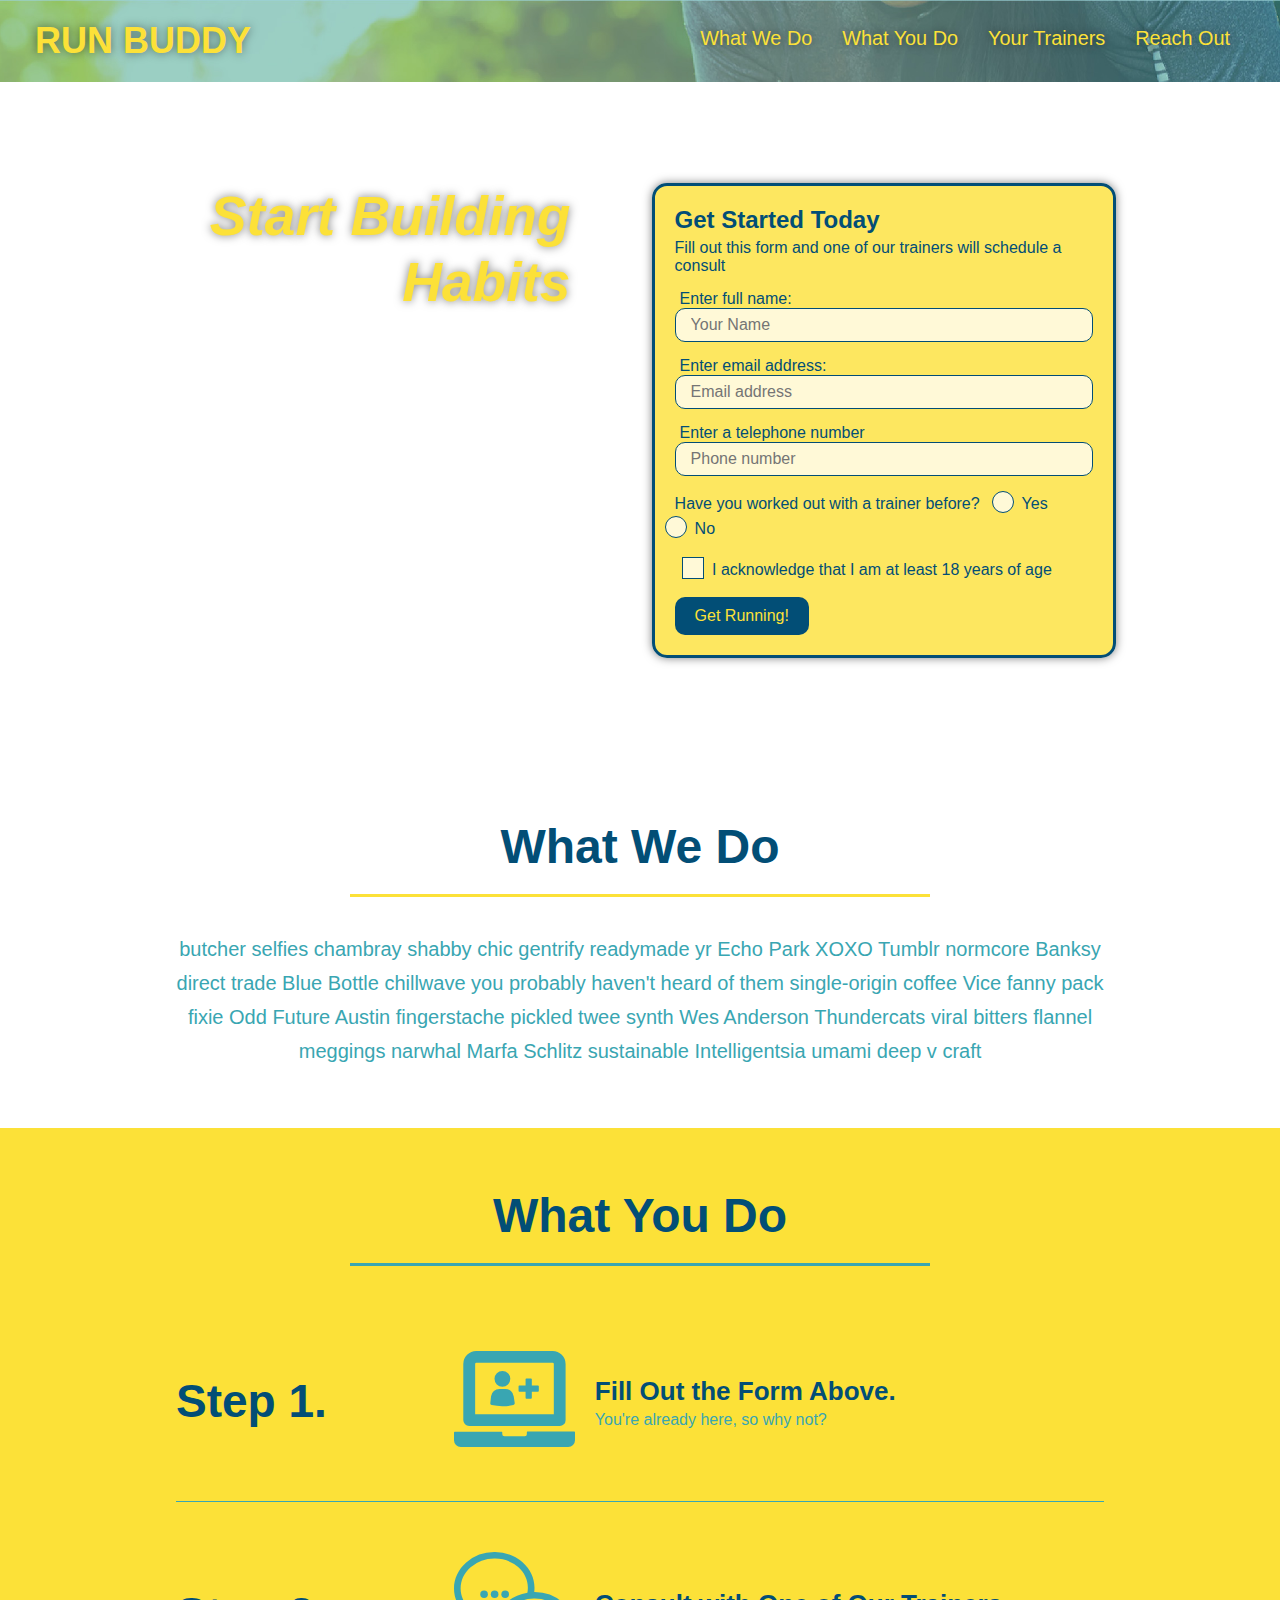
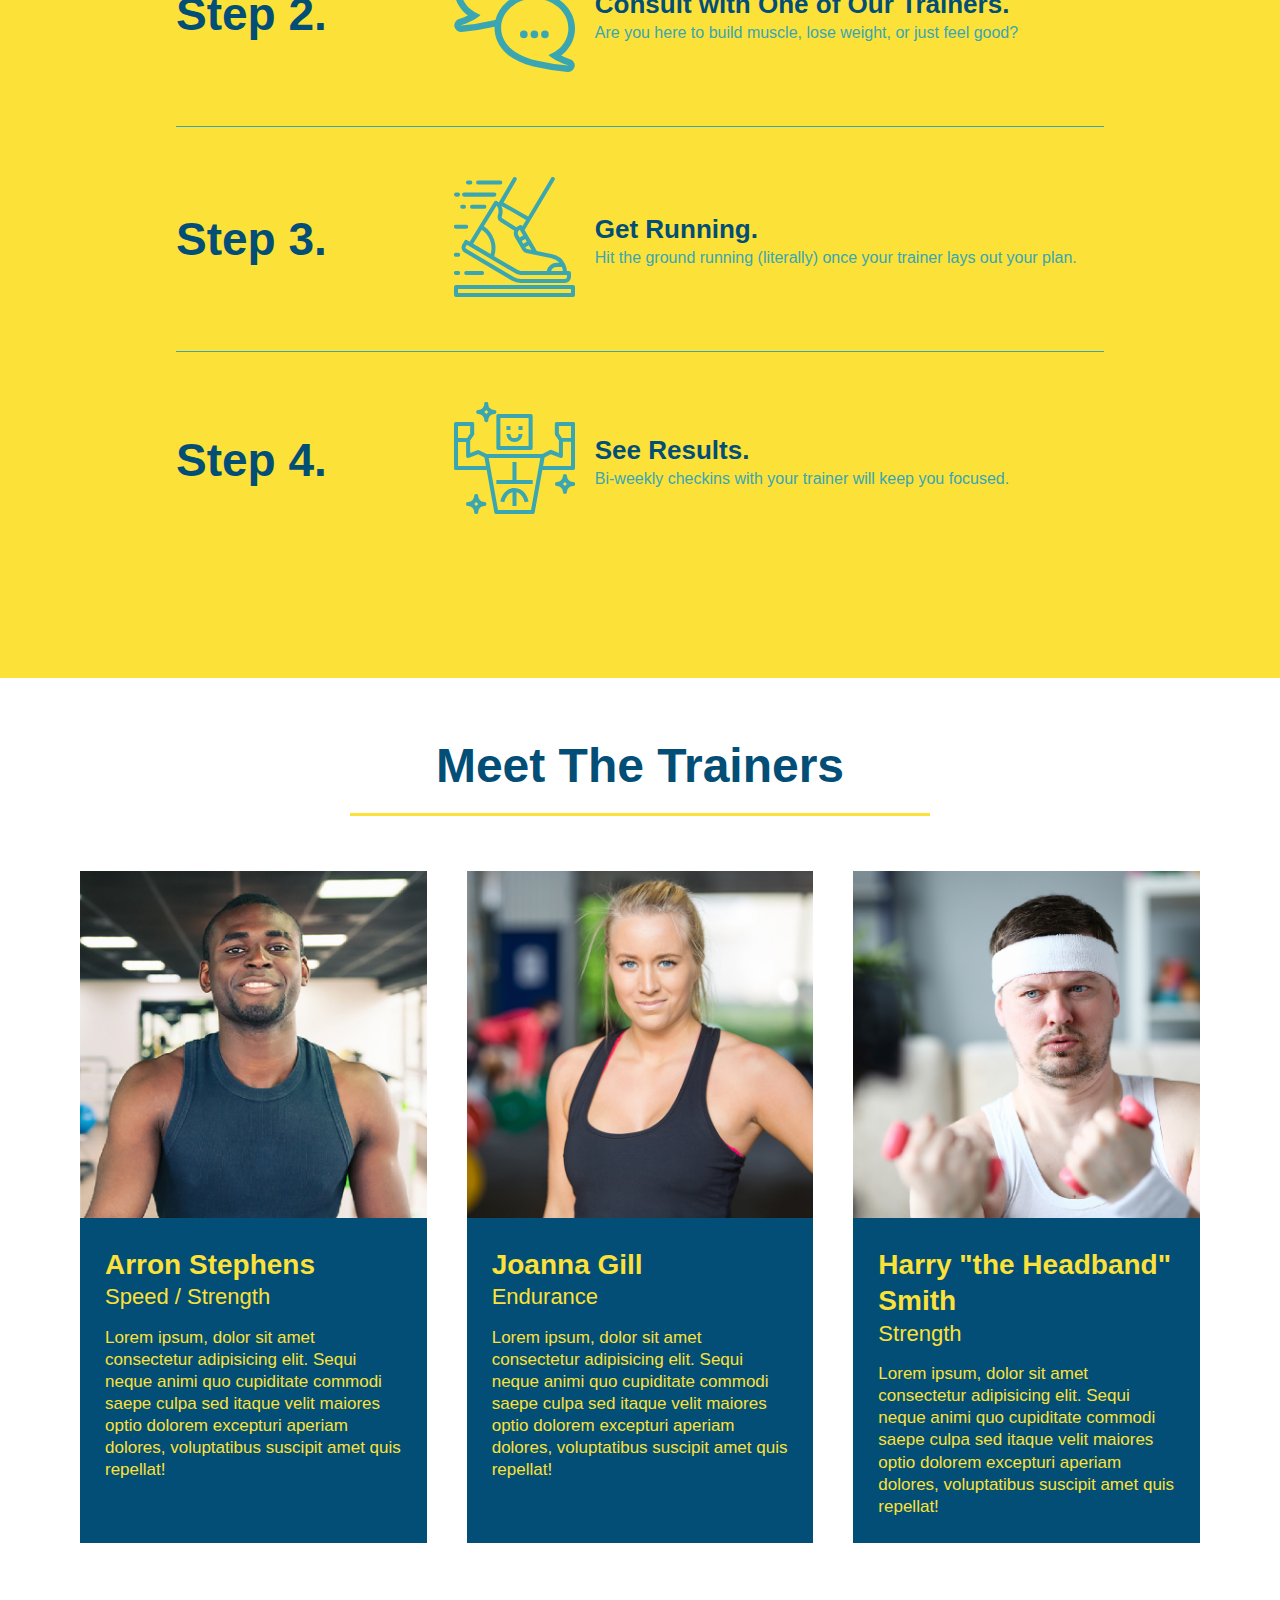
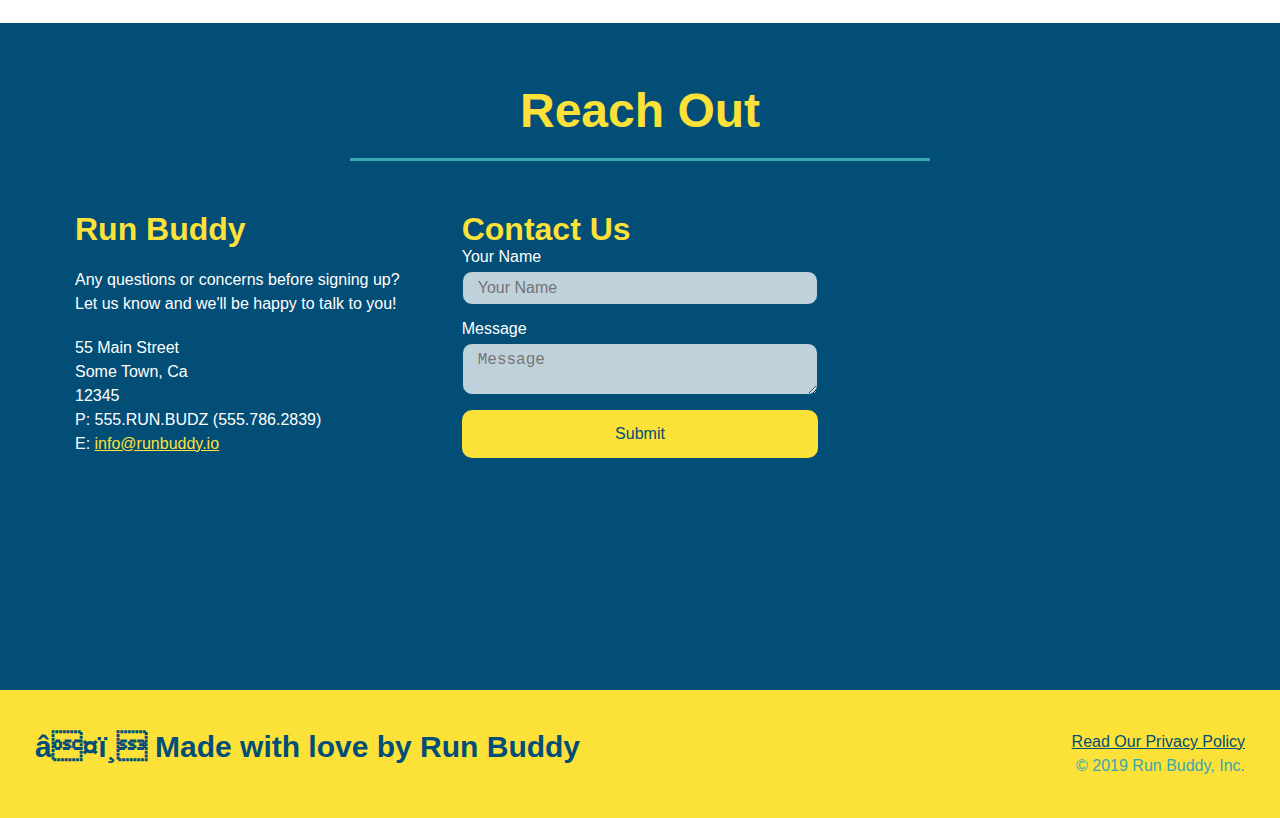
<file: index.html>
<!DOCTYPE html>
<html lang="en">
    <head>
        <meta charset="UTF -8" />
        <meta name="viewport" content="width=device-width, initial-scale=1.0" />
        <title>RUN BUDDY</title>
<!--navigation-->
<header>
    <h1>
        <a href="./index.html">RUN BUDDY</a>
        <link rel="stylesheet" href="./assets/css/style.css" />
    </h1>
    <nav>
        <!--Unordered list element-->
        <ul>
            <!--List item element-->
            <li>
                <!--Anchor element-->
                <a href="#what-we-do">What We Do</a>
            </li>
            <li>
                <a href="#what-you-do">What You Do</a>
            </li>
            <li>
                <a href="#your-trainers">Your Trainers</a>
            </li>
            <li>
                <a href="#reach-out">Reach Out</a>
            </li>
        </ul>
    </nav>
</header>

<!--Hero Section-->
<section class="hero">
    <div class="hero-cta">
        <h2>Start Building Habits</h2>
        <p>
            seitan heirloom post-ironic pop-up iPhone mlkshk hella selfies fashion axe occupy readymade put a bird on it messenger bag Wes Anderson Schlitz plaid Bushwick church-key lo-fi skateboard slow-carb hashtag trust fund Williamsburg biodiesel fixie farm-to-table 8-bit banjo XOXO Banksy chillwave bicycle rights retro cliche tattooed bespoke irony mumblecore Shoreditch deep v polaroid McSweeney's bitters cray gentrify tofu Marfa you probably haven't heard of them yr banh mi asymmetrical art party selvage letterpress High Life.
        </p>
    </div>

    <div class="hero-form">
        <h3>Get Started Today</h3>
        <p>Fill out this form and one of our trainers will schedule a consult</p>
        <!--Add form element-->
        <form>
            <label for="name">Enter full name:</label>
            <input type="text" placeholder="Your Name" name="name" id="name" class="form-input" />
            <label for="email">Enter email address:</label>
            <input form="email" placeholder="Email address" name="email" id="email" class="form-input" />
            <label for="phone">Enter a telephone number</label>
            <input form="tel" placeholder="Phone number" name="phone" id="phone" class="form-input" />
        <p>
            Have you worked out with a trainer before?
            <span class="radio-wrapper">
                <input type="radio" name="trainer-confirm" id="trainer-yes" />
                <label for="trainer-yes">Yes</label>
            </span>
            <span class="radio-wrapper">
                <input type="radio" name="trainer-confirm" id="trainer-no" />
                <label for="trainer-no">No</label>
            </span>
        </p>
         <p>
             <span class="checkbox-wrapper">
                <input type="checkbox" name="age-confirm" id="checkbox" />
                <label for="checkbox" >I acknowledge that I am at least 18 years of age</label>
            </span>
        </p>
            <button type="submit">
                Get Running!
            </button>
        </form>    
    </div>
</section>
<!--End Hero-->

<!--"what we do" section-->
<section id="what-we-do" class="intro">
    <div class="flex-row">
        <h2 class="section-title primary-border">
            What We Do
        </h2>
    </div>

    <div class="flex-row">
        <p>
            butcher selfies chambray shabby chic gentrify readymade yr Echo Park XOXO Tumblr normcore Banksy direct trade Blue Bottle chillwave you probably haven't heard of them single-origin coffee Vice fanny pack fixie Odd Future Austin fingerstache pickled twee synth Wes Anderson Thundercats viral bitters flannel meggings narwhal Marfa Schlitz sustainable Intelligentsia umami deep v craft
        </p>
    </div>
</section>

<!--"what you do" section-->
<section id="what-you-do" class="steps">
    <div class="flex-row">
        <h2 class="section-title secondary-border">
            What You Do
        </h2>
    </div>

    <div class="step">
        <h3>Step 1.</h3>
        <div class="step-info">
            <div class="step-img">
                <img src="./assets/images/step-1.svg" alt="" />
            </div>
            <div class="step-text">
                <h4>Fill Out the Form Above.</h4>
                <p>You're already here, so why not?</p>
            </div>
        </div>
    </div>

    <div class="step">
        <h3>Step 2.</h3>
        <div class="step-info">
            <div class="step-img">
                <img src="./assets/images/step-2.svg" alt="" />
            </div>
            <div class="step-text">
                <h4>Consult with One of Our Trainers.</h4>
                <p>Are you here to build muscle, lose weight, or just feel good?</p>
            </div>
        </div>
    </div>

    <div class="step">
        <h3>Step 3.</h3>
        <div class="step-info">
            <div class="step-img">
                <img src="./assets/images/step-3.svg" alt="" />
            </div>
            <div class="step-text">
                <h4>Get Running.</h4>
                <p>Hit the ground running (literally) once your trainer lays out your plan.</p>
            </div>
        </div>
    </div>

    <div class="step">
        <h3>Step 4.</h3>
        <div class="step-info">
            <div class="step-img">
                <img src="./assets/images/step-4.svg" alt="" />
            </div>
            <div class="step-text">
                <h4>See Results.</h4>
                <p>Bi-weekly checkins with your trainer will keep you focused.</p>
            </div>
        </div>
    </div>
</section>

<!--"meet the trainers" section-->
<section id="your-trainers">
    <div class="flex-row">
        <h2 class="section-title primary-border">
            Meet The Trainers
        </h2>
    </div>

    <div class="trainers">
        <article class="trainer">
            <img src="./assets/images/trainer-1.jpg" alt="Arron Stephens in his workout clothes, ready to pump iron" />
            <div class="trainer-bio">
                <h3 class="trainer-name">Arron Stephens</h3>
                <h4 class="trainer-role">Speed / Strength</h4>
                <p>
                    Lorem ipsum, dolor sit amet consectetur adipisicing elit. Sequi neque animi quo cupiditate commodi saepe culpa sed
                    itaque velit maiores optio dolorem excepturi aperiam dolores, voluptatibus suscipit amet quis repellat!
                </p>
            </div>
        </article>

        <article class="trainer">
            <img src="./assets/images/trainer-2.jpg" alt="Joanna Gill cooling off after a workout" />
            <div class="trainer-bio">
                <h3 class="trainer-name">Joanna Gill</h3>
                <h4 class="trainer-role">Endurance</h4>
                <p>
                    Lorem ipsum, dolor sit amet consectetur adipisicing elit. Sequi neque animi quo cupiditate commodi saepe culpa sed
                    itaque velit maiores optio dolorem excepturi aperiam dolores, voluptatibus suscipit amet quis repellat!
                </p>
            </div>
        </article>

        <article class="trainer">
            <img src="./assets/images/trainer-3.jpg" alt="Harry Smith wearing a headband and lifting comically small pink weights" />
            <div class="trainer-bio">
                <h3 class="trainer-name">Harry "the Headband" Smith</h3>
             <h4 class="trainer-role">Strength</h4>
                <p>
                    Lorem ipsum, dolor sit amet consectetur adipisicing elit. Sequi neque animi quo cupiditate commodi saepe culpa sed
                    itaque velit maiores optio dolorem excepturi aperiam dolores, voluptatibus suscipit amet quis repellat!
                </p>
            </div>
        </article>
    </div>
</section>

<!--"reach out" section-->
<section id="reach-out" class="contact">
    <div class="flex-row">
        <h2 class="section-title secondary-border">
            Reach Out
        </h2>
    </div>

    <div class="contact-info">
        <div>
            <h3>Run Buddy</h3>
         <p>
                Any questions or concerns before signing up?
                <br/>
                Let us know and we'll be happy to talk to you!
            </p>
            <address>
                55 Main Street <br/>
                Some Town, Ca <br/>
                12345<br/>
                P: 555.RUN.BUDZ (555.786.2839)<br/>
                E: <a href="mailto:info@runbuddy.io">info@runbuddy.io</a>
            </address>
        </div>

        <div class="contact-form">
            <h3>Contact Us</h3>
            <form>
                <label for="contact-name">Your Name</label>
                <input type="text" id="contact-name" placeholder="Your Name" />

                <label for="contact-message">Message</label>
                <textarea id="contact-message" placeholder="Message"></textarea>
       
                <button type="submit">Submit</button>
            </form>
        </div>

        <div>
            <iframe src="https://www.google.com/maps/embed?pb=!1m18!1m12!1m3!1d3265.7055945388574!2d-80.99853258468772!3d35.06409898034277!2m3!1f0!2f0!3f0!3m2!1i1024!2i768!4f13.1!3m3!1m2!1s0x8856900502dc51cd%3A0x771868e663f7fd06!2s2206%20Magnolia%20Manor%20Ln%2C%20Fort%20Mill%2C%20SC%2029708!5e0!3m2!1sen!2sus!4v1635647684541!5m2!1sen!2sus" 
                style="border:0;" 
                allowfullscreen="" 
                loading="lazy">
            </iframe>
        </div>
    </div>
</section>

<!--footer-->
<footer>
    <h2>❤️ Made with love by Run Buddy</h2>
    <div>
        <a href="./privacy-policy.html">Read Our Privacy Policy</a><br />
        &copy; 2019 Run Buddy, Inc.
    </div>
</footer>
</html>
</file>
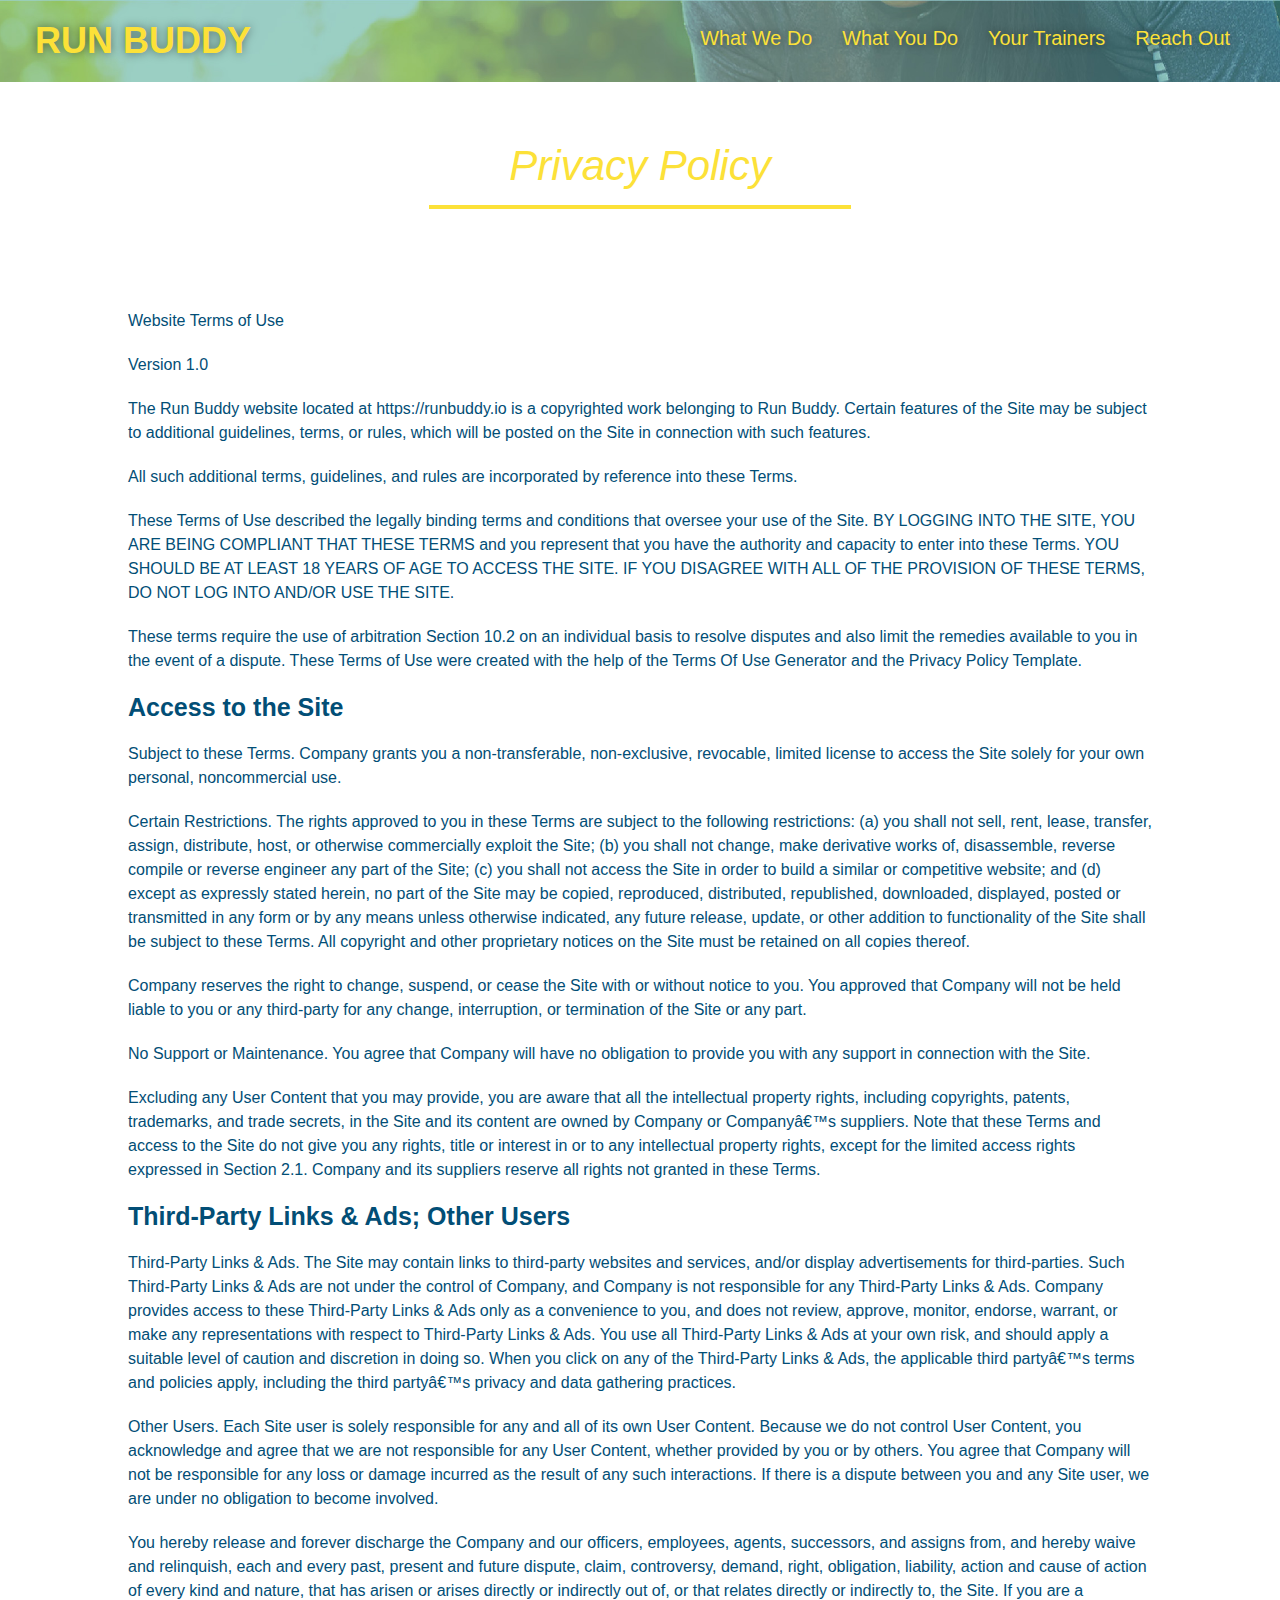
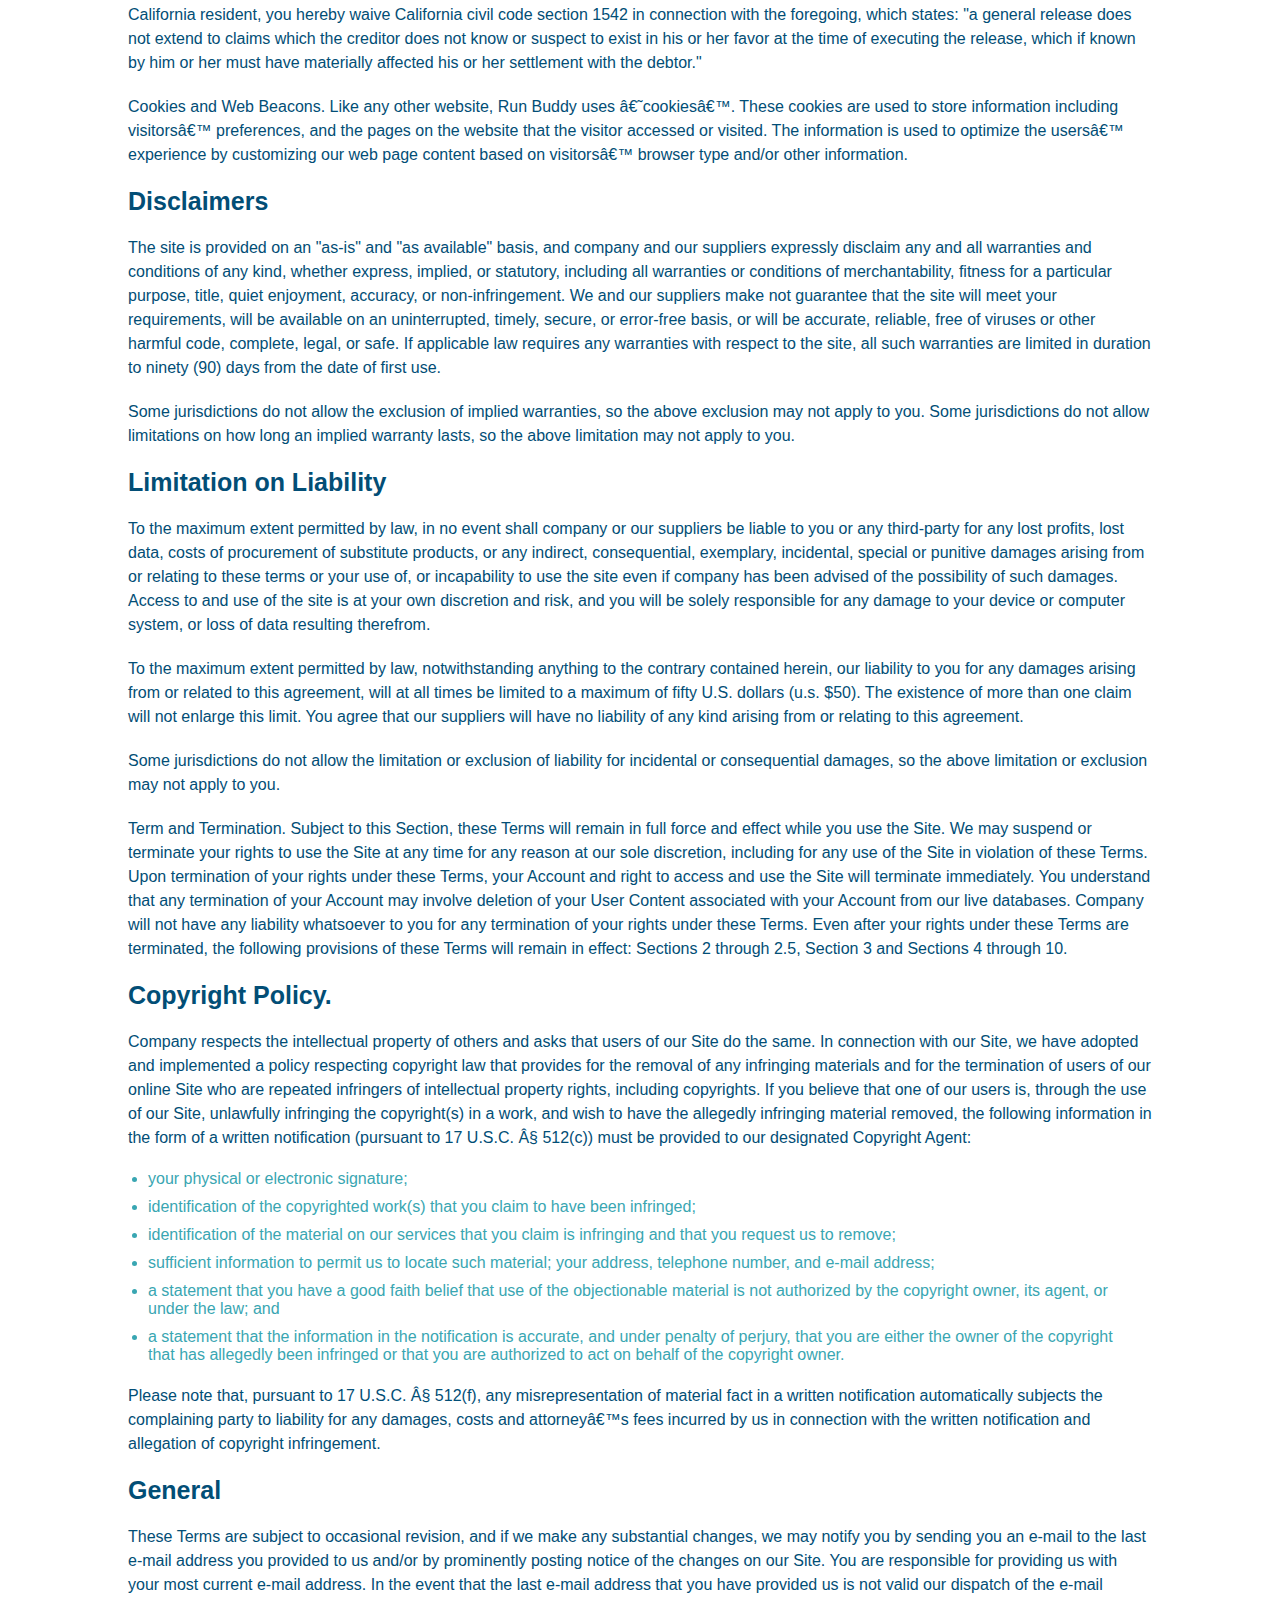
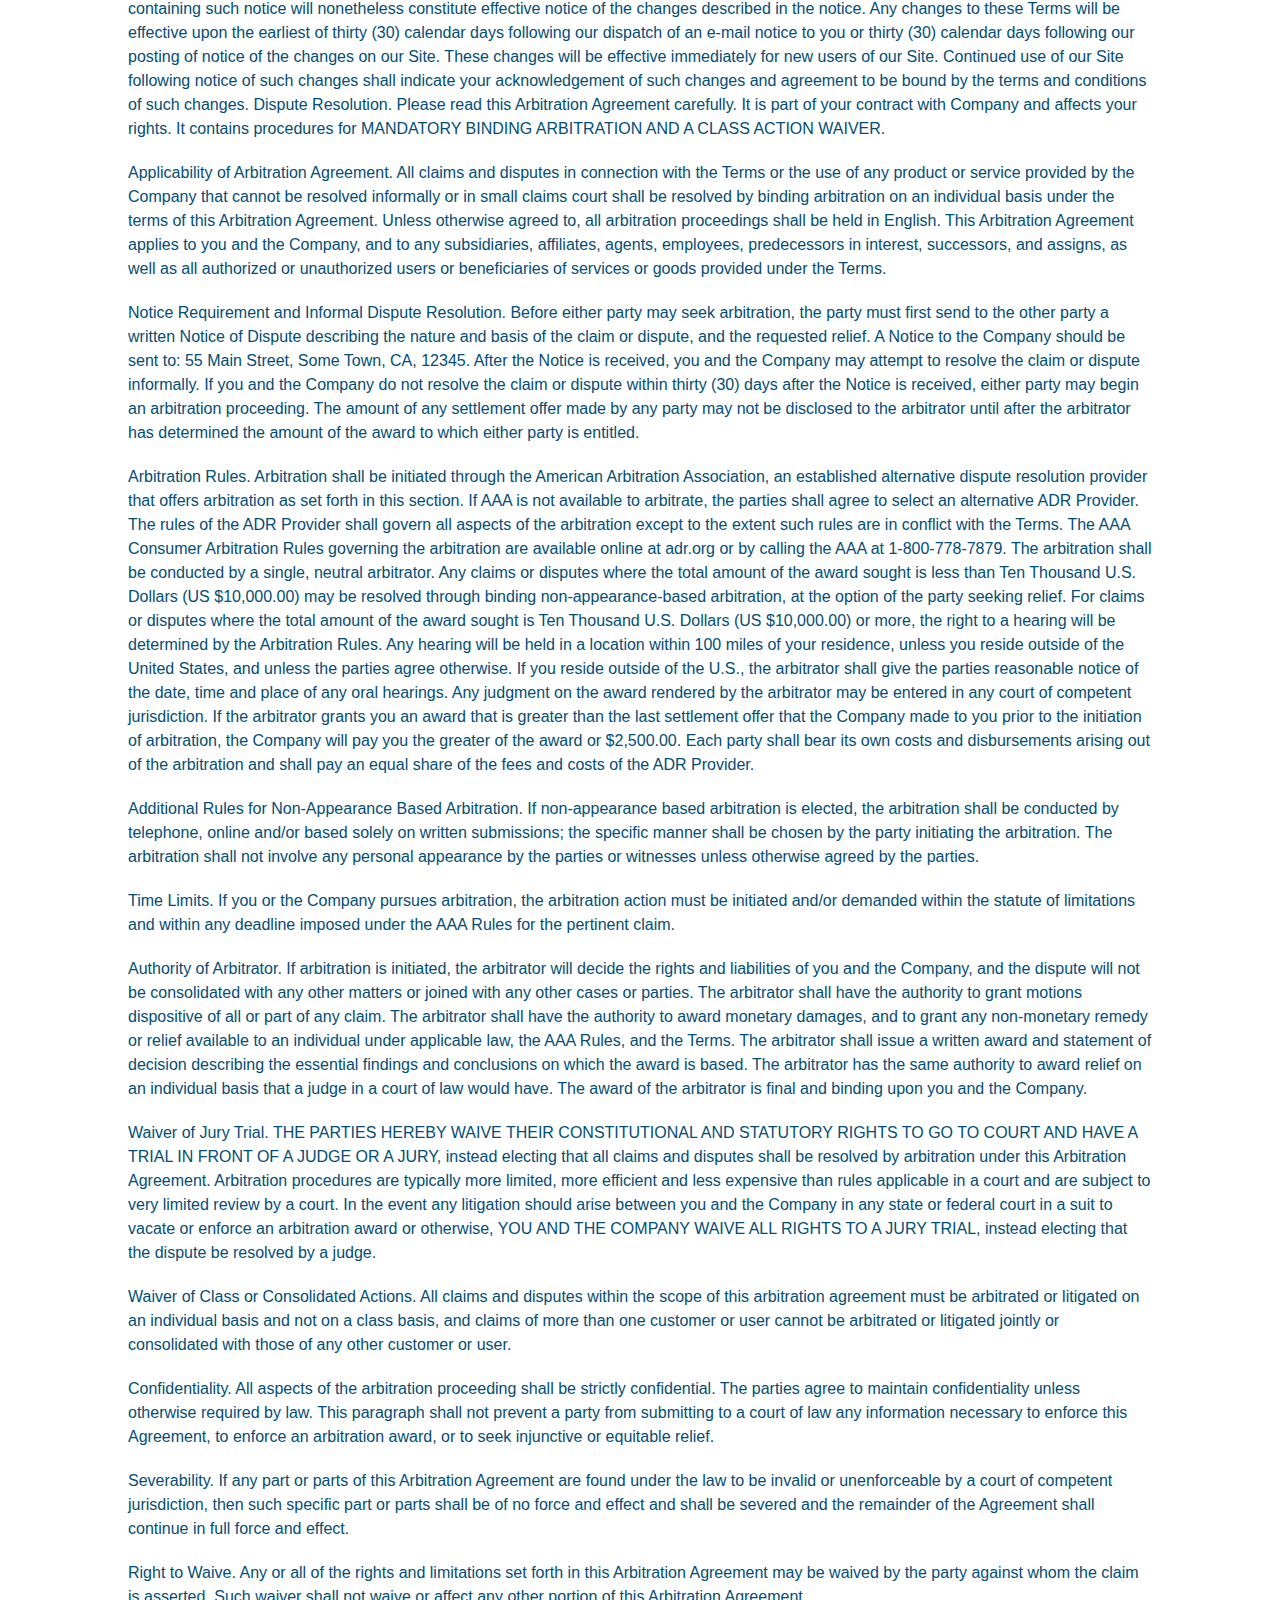
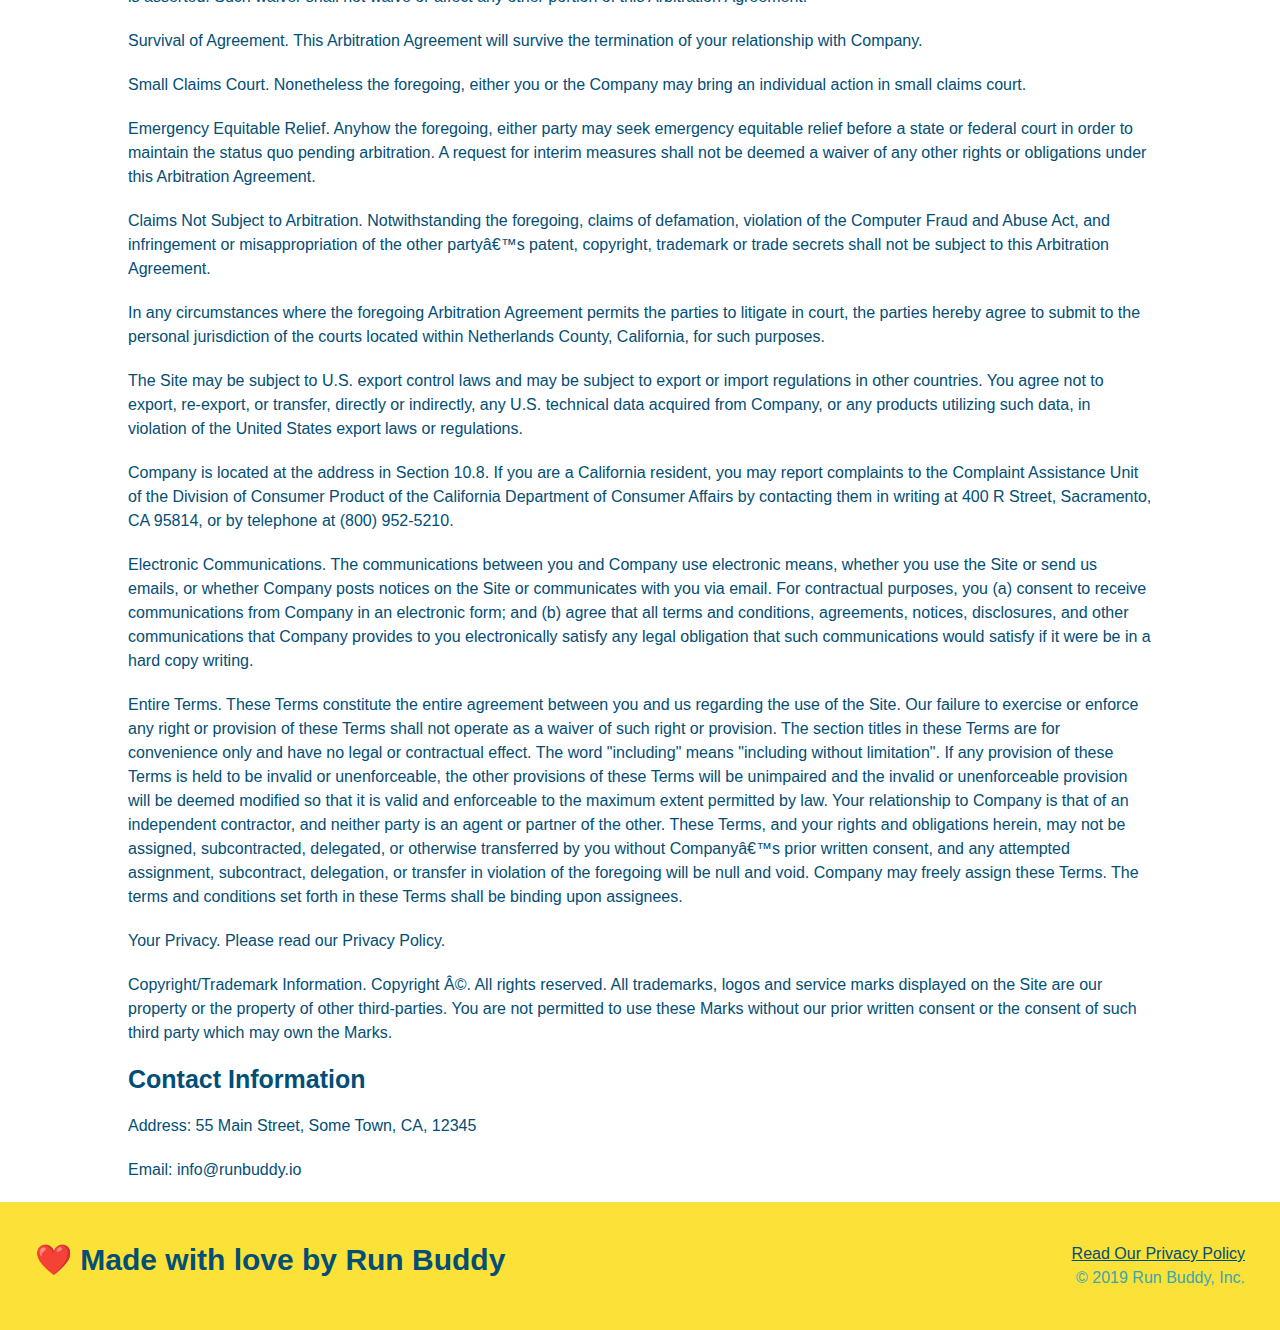
<file: privacy-policy.html>
<!DOCTYPE html>
<html lang="en">
  <head>
    <meta charset="UTF-8" />
    <meta name="viewport" content="width=device-width, initial-scale=1.0" />
    <title>Privacy Policy - Run Buddy</title>
<header>
    <h1>
        <a href="./index.html">RUN BUDDY</a>
        <link rel="stylesheet" href="./assets/css/style.css" />
        <link rel="stylesheet" href="./assets/css/secondary-style.css" />
    </h1>
    <nav>
        <!--Unordered list element-->
        <ul>
            <!--List item element-->
            <li>
                <!--Anchor element-->
                <a href="./index.html#what-we-do">What We Do</a>
            </li>
            <li>
                <a href="./index.html#what-you-do">What You Do</a>
            </li>
            <li>
                <a href="./index.html#your-trainers">Your Trainers</a>
            </li>
            <li>
                <a href="./index.html#reach-out">Reach Out</a>
            </li>
        </ul>
    </nav>
</header>
<section class="hero">
    <h2 class="page-title">
        Privacy Policy
    </h2>
</section>
<article class="secondary-content">
    <p>
        Website Terms of Use
      </p>

      <p>
        Version 1.0
      </p>

      <p>
        The Run Buddy website located at https://runbuddy.io is a copyrighted work belonging to Run Buddy. Certain
        features of the Site may be subject to additional guidelines, terms, or rules, which will be posted on the Site
        in connection with such features.
      </p>

      <p>
        All such additional terms, guidelines, and rules are incorporated by reference into these Terms.
      </p>

      <p>
        These Terms of Use described the legally binding terms and conditions that oversee your use of the Site. BY
        LOGGING INTO THE SITE, YOU ARE BEING COMPLIANT THAT THESE TERMS and you represent that you have the authority
        and capacity to enter into these Terms. YOU SHOULD BE AT LEAST 18 YEARS OF AGE TO ACCESS THE SITE. IF YOU
        DISAGREE WITH ALL OF THE PROVISION OF THESE TERMS, DO NOT LOG INTO AND/OR USE THE SITE.
      </p>

      <p>
        These terms require the use of arbitration Section 10.2 on an individual basis to resolve disputes and also
        limit the remedies available to you in the event of a dispute. These Terms of Use were created with the help of
        the Terms Of Use Generator and the Privacy Policy Template.
      </p>

      <h3>
        Access to the Site
      </h3>

      <p>
        Subject to these Terms. Company grants you a non-transferable, non-exclusive, revocable, limited license to
        access the Site solely for your own personal, noncommercial use.
      </p>

      <p>
        Certain Restrictions. The rights approved to you in these Terms are subject to the following restrictions: (a)
        you shall not sell, rent, lease, transfer, assign, distribute, host, or otherwise commercially exploit the Site;
        (b) you shall not change, make derivative works of, disassemble, reverse compile or reverse engineer any part of
        the Site; (c) you shall not access the Site in order to build a similar or competitive website; and (d) except
        as expressly stated herein, no part of the Site may be copied, reproduced, distributed, republished, downloaded,
        displayed, posted or transmitted in any form or by any means unless otherwise indicated, any future release,
        update, or other addition to functionality of the Site shall be subject to these Terms. All copyright and other
        proprietary notices on the Site must be retained on all copies thereof.
      </p>

      <p>
        Company reserves the right to change, suspend, or cease the Site with or without notice to you. You approved
        that Company will not be held liable to you or any third-party for any change, interruption, or termination of
        the Site or any part.
      </p>

      <p>
        No Support or Maintenance. You agree that Company will have no obligation to provide you with any support in
        connection with the Site.
      </p>

      <p>
        Excluding any User Content that you may provide, you are aware that all the intellectual property rights,
        including copyrights, patents, trademarks, and trade secrets, in the Site and its content are owned by Company
        or Companyâ€™s suppliers. Note that these Terms and access to the Site do not give you any rights, title or
        interest in or to any intellectual property rights, except for the limited access rights expressed in Section
        2.1. Company and its suppliers reserve all rights not granted in these Terms.
      </p>

      <h3>
        Third-Party Links & Ads; Other Users
      </h3>

      <p>
        Third-Party Links & Ads. The Site may contain links to third-party websites and services, and/or display
        advertisements for third-parties. Such Third-Party Links & Ads are not under the control of Company, and Company
        is not responsible for any Third-Party Links & Ads. Company provides access to these Third-Party Links & Ads
        only as a convenience to you, and does not review, approve, monitor, endorse, warrant, or make any
        representations with respect to Third-Party Links & Ads. You use all Third-Party Links & Ads at your own risk,
        and should apply a suitable level of caution and discretion in doing so. When you click on any of the
        Third-Party Links & Ads, the applicable third partyâ€™s terms and policies apply, including the third partyâ€™s
        privacy and data gathering practices.
      </p>

      <p>
        Other Users. Each Site user is solely responsible for any and all of its own User Content. Because we do not
        control User Content, you acknowledge and agree that we are not responsible for any User Content, whether
        provided by you or by others. You agree that Company will not be responsible for any loss or damage incurred as
        the result of any such interactions. If there is a dispute between you and any Site user, we are under no
        obligation to become involved.
      </p>

      <p>
        You hereby release and forever discharge the Company and our officers, employees, agents, successors, and
        assigns from, and hereby waive and relinquish, each and every past, present and future dispute, claim,
        controversy, demand, right, obligation, liability, action and cause of action of every kind and nature, that has
        arisen or arises directly or indirectly out of, or that relates directly or indirectly to, the Site. If you are
        a California resident, you hereby waive California civil code section 1542 in connection with the foregoing,
        which states: "a general release does not extend to claims which the creditor does not know or suspect to exist
        in his or her favor at the time of executing the release, which if known by him or her must have materially
        affected his or her settlement with the debtor."
      </p>

      <p>
        Cookies and Web Beacons. Like any other website, Run Buddy uses â€˜cookiesâ€™. These cookies are used to store
        information including visitorsâ€™ preferences, and the pages on the website that the visitor accessed or visited.
        The information is used to optimize the usersâ€™ experience by customizing our web page content based on visitorsâ€™
        browser type and/or other information.
      </p>

      <h3>
        Disclaimers
      </h3>

      <p>
        The site is provided on an "as-is" and "as available" basis, and company and our suppliers expressly disclaim
        any and all warranties and conditions of any kind, whether express, implied, or statutory, including all
        warranties or conditions of merchantability, fitness for a particular purpose, title, quiet enjoyment, accuracy,
        or non-infringement. We and our suppliers make not guarantee that the site will meet your requirements, will be
        available on an uninterrupted, timely, secure, or error-free basis, or will be accurate, reliable, free of
        viruses or other harmful code, complete, legal, or safe. If applicable law requires any warranties with respect
        to the site, all such warranties are limited in duration to ninety (90) days from the date of first use.
      </p>

      <p>
        Some jurisdictions do not allow the exclusion of implied warranties, so the above exclusion may not apply to
        you. Some jurisdictions do not allow limitations on how long an implied warranty lasts, so the above limitation
        may not apply to you.
      </p>

      <h3>
        Limitation on Liability
      </h3>

      <p>
        To the maximum extent permitted by law, in no event shall company or our suppliers be liable to you or any
        third-party for any lost profits, lost data, costs of procurement of substitute products, or any indirect,
        consequential, exemplary, incidental, special or punitive damages arising from or relating to these terms or
        your use of, or incapability to use the site even if company has been advised of the possibility of such
        damages. Access to and use of the site is at your own discretion and risk, and you will be solely responsible
        for any damage to your device or computer system, or loss of data resulting therefrom.
      </p>

      <p>
        To the maximum extent permitted by law, notwithstanding anything to the contrary contained herein, our liability
        to you for any damages arising from or related to this agreement, will at all times be limited to a maximum of
        fifty U.S. dollars (u.s. $50). The existence of more than one claim will not enlarge this limit. You agree that
        our suppliers will have no liability of any kind arising from or relating to this agreement.
      </p>

      <p>
        Some jurisdictions do not allow the limitation or exclusion of liability for incidental or consequential
        damages, so the above limitation or exclusion may not apply to you.
      </p>

      <p>
        Term and Termination. Subject to this Section, these Terms will remain in full force and effect while you use
        the Site. We may suspend or terminate your rights to use the Site at any time for any reason at our sole
        discretion, including for any use of the Site in violation of these Terms. Upon termination of your rights under
        these Terms, your Account and right to access and use the Site will terminate immediately. You understand that
        any termination of your Account may involve deletion of your User Content associated with your Account from our
        live databases. Company will not have any liability whatsoever to you for any termination of your rights under
        these Terms. Even after your rights under these Terms are terminated, the following provisions of these Terms
        will remain in effect: Sections 2 through 2.5, Section 3 and Sections 4 through 10.
      </p>

      <h3>
        Copyright Policy.
      </h3>

      <p>
        Company respects the intellectual property of others and asks that users of our Site do the same. In connection
        with our Site, we have adopted and implemented a policy respecting copyright law that provides for the removal
        of any infringing materials and for the termination of users of our online Site who are repeated infringers of
        intellectual property rights, including copyrights. If you believe that one of our users is, through the use of
        our Site, unlawfully infringing the copyright(s) in a work, and wish to have the allegedly infringing material
        removed, the following information in the form of a written notification (pursuant to 17 U.S.C. Â§ 512(c)) must
        be provided to our designated Copyright Agent:
      </p>

      <ul>
        <li>
          your physical or electronic signature;
        </li>
        <li>
          identification of the copyrighted work(s) that you claim to have been infringed;
        </li>
        <li>
          identification of the material on our services that you claim is infringing and that you request us to remove;
        </li>
        <li>
          sufficient information to permit us to locate such material; your address, telephone number, and e-mail
          address;
        </li>
        <li>
          a statement that you have a good faith belief that use of the objectionable material is not authorized by the
          copyright owner, its agent, or under the law; and
        </li>
        <li>
          a statement that the information in the notification is accurate, and under penalty of perjury, that you are
          either the owner of the copyright that has allegedly been infringed or that you are authorized to act on
          behalf of the copyright owner.
        </li>
      </ul>

      <p>
        Please note that, pursuant to 17 U.S.C. Â§ 512(f), any misrepresentation of material fact in a written
        notification automatically subjects the complaining party to liability for any damages, costs and attorneyâ€™s
        fees incurred by us in connection with the written notification and allegation of copyright infringement.
      </p>

      <h3>
        General
      </h3>

      <p>
        These Terms are subject to occasional revision, and if we make any substantial changes, we may notify you by
        sending you an e-mail to the last e-mail address you provided to us and/or by prominently posting notice of the
        changes on our Site. You are responsible for providing us with your most current e-mail address. In the event
        that the last e-mail address that you have provided us is not valid our dispatch of the e-mail containing such
        notice will nonetheless constitute effective notice of the changes described in the notice. Any changes to these
        Terms will be effective upon the earliest of thirty (30) calendar days following our dispatch of an e-mail
        notice to you or thirty (30) calendar days following our posting of notice of the changes on our Site. These
        changes will be effective immediately for new users of our Site. Continued use of our Site following notice of
        such changes shall indicate your acknowledgement of such changes and agreement to be bound by the terms and
        conditions of such changes. Dispute Resolution. Please read this Arbitration Agreement carefully. It is part of
        your contract with Company and affects your rights. It contains procedures for MANDATORY BINDING ARBITRATION AND
        A CLASS ACTION WAIVER.
      </p>

      <p>
        Applicability of Arbitration Agreement. All claims and disputes in connection with the Terms or the use of any
        product or service provided by the Company that cannot be resolved informally or in small claims court shall be
        resolved by binding arbitration on an individual basis under the terms of this Arbitration Agreement. Unless
        otherwise agreed to, all arbitration proceedings shall be held in English. This Arbitration Agreement applies to
        you and the Company, and to any subsidiaries, affiliates, agents, employees, predecessors in interest,
        successors, and assigns, as well as all authorized or unauthorized users or beneficiaries of services or goods
        provided under the Terms.
      </p>

      <p>
        Notice Requirement and Informal Dispute Resolution. Before either party may seek arbitration, the party must
        first send to the other party a written Notice of Dispute describing the nature and basis of the claim or
        dispute, and the requested relief. A Notice to the Company should be sent to: 55 Main Street, Some Town, CA,
        12345. After the Notice is received, you and the Company may attempt to resolve the claim or dispute informally.
        If you and the Company do not resolve the claim or dispute within thirty (30) days after the Notice is received,
        either party may begin an arbitration proceeding. The amount of any settlement offer made by any party may not
        be disclosed to the arbitrator until after the arbitrator has determined the amount of the award to which either
        party is entitled.
      </p>

      <p>
        Arbitration Rules. Arbitration shall be initiated through the American Arbitration Association, an established
        alternative dispute resolution provider that offers arbitration as set forth in this section. If AAA is not
        available to arbitrate, the parties shall agree to select an alternative ADR Provider. The rules of the ADR
        Provider shall govern all aspects of the arbitration except to the extent such rules are in conflict with the
        Terms. The AAA Consumer Arbitration Rules governing the arbitration are available online at adr.org or by
        calling the AAA at 1-800-778-7879. The arbitration shall be conducted by a single, neutral arbitrator. Any
        claims or disputes where the total amount of the award sought is less than Ten Thousand U.S. Dollars (US
        $10,000.00) may be resolved through binding non-appearance-based arbitration, at the option of the party seeking
        relief. For claims or disputes where the total amount of the award sought is Ten Thousand U.S. Dollars (US
        $10,000.00) or more, the right to a hearing will be determined by the Arbitration Rules. Any hearing will be
        held in a location within 100 miles of your residence, unless you reside outside of the United States, and
        unless the parties agree otherwise. If you reside outside of the U.S., the arbitrator shall give the parties
        reasonable notice of the date, time and place of any oral hearings. Any judgment on the award rendered by the
        arbitrator may be entered in any court of competent jurisdiction. If the arbitrator grants you an award that is
        greater than the last settlement offer that the Company made to you prior to the initiation of arbitration, the
        Company will pay you the greater of the award or $2,500.00. Each party shall bear its own costs and
        disbursements arising out of the arbitration and shall pay an equal share of the fees and costs of the ADR
        Provider.
      </p>

      <p>
        Additional Rules for Non-Appearance Based Arbitration. If non-appearance based arbitration is elected, the
        arbitration shall be conducted by telephone, online and/or based solely on written submissions; the specific
        manner shall be chosen by the party initiating the arbitration. The arbitration shall not involve any personal
        appearance by the parties or witnesses unless otherwise agreed by the parties.
      </p>

      <p>
        Time Limits. If you or the Company pursues arbitration, the arbitration action must be initiated and/or demanded
        within the statute of limitations and within any deadline imposed under the AAA Rules for the pertinent claim.
      </p>

      <p>
        Authority of Arbitrator. If arbitration is initiated, the arbitrator will decide the rights and liabilities of
        you and the Company, and the dispute will not be consolidated with any other matters or joined with any other
        cases or parties. The arbitrator shall have the authority to grant motions dispositive of all or part of any
        claim. The arbitrator shall have the authority to award monetary damages, and to grant any non-monetary remedy
        or relief available to an individual under applicable law, the AAA Rules, and the Terms. The arbitrator shall
        issue a written award and statement of decision describing the essential findings and conclusions on which the
        award is based. The arbitrator has the same authority to award relief on an individual basis that a judge in a
        court of law would have. The award of the arbitrator is final and binding upon you and the Company.
      </p>

      <p>
        Waiver of Jury Trial. THE PARTIES HEREBY WAIVE THEIR CONSTITUTIONAL AND STATUTORY RIGHTS TO GO TO COURT AND HAVE
        A TRIAL IN FRONT OF A JUDGE OR A JURY, instead electing that all claims and disputes shall be resolved by
        arbitration under this Arbitration Agreement. Arbitration procedures are typically more limited, more efficient
        and less expensive than rules applicable in a court and are subject to very limited review by a court. In the
        event any litigation should arise between you and the Company in any state or federal court in a suit to vacate
        or enforce an arbitration award or otherwise, YOU AND THE COMPANY WAIVE ALL RIGHTS TO A JURY TRIAL, instead
        electing that the dispute be resolved by a judge.
      </p>

      <p>
        Waiver of Class or Consolidated Actions. All claims and disputes within the scope of this arbitration agreement
        must be arbitrated or litigated on an individual basis and not on a class basis, and claims of more than one
        customer or user cannot be arbitrated or litigated jointly or consolidated with those of any other customer or
        user.
      </p>

      <p>
        Confidentiality. All aspects of the arbitration proceeding shall be strictly confidential. The parties agree to
        maintain confidentiality unless otherwise required by law. This paragraph shall not prevent a party from
        submitting to a court of law any information necessary to enforce this Agreement, to enforce an arbitration
        award, or to seek injunctive or equitable relief.
      </p>

      <p>
        Severability. If any part or parts of this Arbitration Agreement are found under the law to be invalid or
        unenforceable by a court of competent jurisdiction, then such specific part or parts shall be of no force and
        effect and shall be severed and the remainder of the Agreement shall continue in full force and effect.
      </p>

      <p>
        Right to Waive. Any or all of the rights and limitations set forth in this Arbitration Agreement may be waived
        by the party against whom the claim is asserted. Such waiver shall not waive or affect any other portion of this
        Arbitration Agreement.
      </p>

      <p>
        Survival of Agreement. This Arbitration Agreement will survive the termination of your relationship with
        Company.
      </p>

      <p>
        Small Claims Court. Nonetheless the foregoing, either you or the Company may bring an individual action in small
        claims court.
      </p>

      <p>
        Emergency Equitable Relief. Anyhow the foregoing, either party may seek emergency equitable relief before a
        state or federal court in order to maintain the status quo pending arbitration. A request for interim measures
        shall not be deemed a waiver of any other rights or obligations under this Arbitration Agreement.
      </p>

      <p>
        Claims Not Subject to Arbitration. Notwithstanding the foregoing, claims of defamation, violation of the
        Computer Fraud and Abuse Act, and infringement or misappropriation of the other partyâ€™s patent, copyright,
        trademark or trade secrets shall not be subject to this Arbitration Agreement.
      </p>

      <p>
        In any circumstances where the foregoing Arbitration Agreement permits the parties to litigate in court, the
        parties hereby agree to submit to the personal jurisdiction of the courts located within Netherlands County,
        California, for such purposes.
      </p>

      <p>
        The Site may be subject to U.S. export control laws and may be subject to export or import regulations in other
        countries. You agree not to export, re-export, or transfer, directly or indirectly, any U.S. technical data
        acquired from Company, or any products utilizing such data, in violation of the United States export laws or
        regulations.
      </p>

      <p>
        Company is located at the address in Section 10.8. If you are a California resident, you may report complaints
        to the Complaint Assistance Unit of the Division of Consumer Product of the California Department of Consumer
        Affairs by contacting them in writing at 400 R Street, Sacramento, CA 95814, or by telephone at (800) 952-5210.
      </p>

      <p>
        Electronic Communications. The communications between you and Company use electronic means, whether you use the
        Site or send us emails, or whether Company posts notices on the Site or communicates with you via email. For
        contractual purposes, you (a) consent to receive communications from Company in an electronic form; and (b)
        agree that all terms and conditions, agreements, notices, disclosures, and other communications that Company
        provides to you electronically satisfy any legal obligation that such communications would satisfy if it were be
        in a hard copy writing.
      </p>

      <p>
        Entire Terms. These Terms constitute the entire agreement between you and us regarding the use of the Site. Our
        failure to exercise or enforce any right or provision of these Terms shall not operate as a waiver of such right
        or provision. The section titles in these Terms are for convenience only and have no legal or contractual
        effect. The word "including" means "including without limitation". If any provision of these Terms is held to be
        invalid or unenforceable, the other provisions of these Terms will be unimpaired and the invalid or
        unenforceable provision will be deemed modified so that it is valid and enforceable to the maximum extent
        permitted by law. Your relationship to Company is that of an independent contractor, and neither party is an
        agent or partner of the other. These Terms, and your rights and obligations herein, may not be assigned,
        subcontracted, delegated, or otherwise transferred by you without Companyâ€™s prior written consent, and any
        attempted assignment, subcontract, delegation, or transfer in violation of the foregoing will be null and void.
        Company may freely assign these Terms. The terms and conditions set forth in these Terms shall be binding upon
        assignees.
      </p>

      <p>
        Your Privacy. Please read our Privacy Policy.
      </p>

      <p>
        Copyright/Trademark Information. Copyright Â©. All rights reserved. All trademarks, logos and service marks
        displayed on the Site are our property or the property of other third-parties. You are not permitted to use
        these Marks without our prior written consent or the consent of such third party which may own the Marks.
      </p>

      <h3>
        Contact Information
      </h3>

      <p>
        Address: 55 Main Street, Some Town, CA, 12345
      </p>

      <p>
        Email: info@runbuddy.io
      </p>
</article>
<footer>
  <h2>❤️ Made with love by Run Buddy</h2>
  <div>
      <a href="./privacy-policy.html">Read Our Privacy Policy</a><br />
      &copy; 2019 Run Buddy, Inc.
  </div>
</footer>
</html>
</file>
<file: assets/css/style.css>
:root {
    --primary-color: #fce138;
    --secondary-color: #024e76; 
    --tertiary-color: #39a6b2;
}

* {
    margin: 0;
    padding: 0;
    box-sizing: border-box;
}

body {
    color: var(--tertiary-color);
    font-family: Helvetica, Arial, sans-serif;
}

header {
    padding: 20px 35px;
    background-color: var(--tertiary-color);
    display: flex;
    justify-content: space-between;
    flex-wrap: wrap;
    position: -webkit-sticky;
    position: sticky;
    top: 0;
    background-image: url("/assets/images/hero-bg.jpg");
    background-size: cover;
    background-position: 80%;
    background-attachment: fixed;
    z-index: 9999;
}

header h1 {
    font-weight: bold;
    font-size: 36px;
    color: var(--primary-color);
    margin: 0;
    text-shadow: 0 0 10px rgba(0, 0, 0, 0.5);
}

header a {
    text-decoration: none;
    color: var(--primary-color);
}

header nav {
    margin: 7px 0;
}

header nav ul {
    display: flex;
    flex-wrap: wrap;
    justify-content: space-between;
    align-items: center;
    list-style: none;
}

header nav ul li a {
    padding: 10px 15px;
    font-weight: lighter;
    font-size: 1.55vw;
    text-shadow: 0 0 10px rgba(0, 0, 0, 0.5);
}

header nav ul li a:hover {
    background: var(--primary-color);
    color: var(--secondary-color);
    border-radius: 15px;
    text-shadow: none;
}

footer {
    background: var(--primary-color);
    width: 100%;
    padding: 40px 35px;
    display: flex;
    justify-content: space-between;
    flex-wrap: wrap;
}

footer h2 {
    color: var(--secondary-color);
    font-size: 30px;
    margin: 0;
}

footer div {
    line-height: 1.5;
    text-align: right;
}

footer a {
    color: var(--secondary-color)
}

section {
    padding: 60px;
}

.text-left {
    text-align: left;
}

.text-right {
    text-align: right;
}
/* Hero Style Start */
.hero {
    background-image: url("https://raw.githubusercontent.com/Synui/run-buddy/main/assets/images/hero-bg.jpg");
    background-size: cover;
    background-position: 80%;
    display: flex;
    justify-content: center;
    flex-wrap: wrap;
    align-items: flex-start;
    background-attachment: fixed;
}

.hero-form {
    border: solid 3px var(--secondary-color);
    background-color: rgba(252, 225, 56, 0.8);
    padding: 20px;
    color: var(--secondary-color);
    width: 40%;
    margin: 3.5%;
    box-shadow: 0 0 10px rgba(0, 0, 0, 0.5);
    border-radius: 15px;
}

.hero-form h3 {
    font-size: 24px;
    margin: 0;
}

.hero-form p {
    margin: 5px 0 15px 0;
}

.form-input {
    border: 1px solid var(--secondary-color);
    display: block;
    padding: 7px 15px;
    font-size: 16px;
    color: var(--secondary-color);
    width: 100%;
    margin-bottom: 15px;
    border-radius: 10px;
    background-color: rgba(255, 255, 255, 0.75);
}

.form-input:focus {
    background-color: rgba(255, 255, 255, 1);
    outline: none;
}

.hero-form label {
    margin: 0 5px;
}

.hero-form button {
    color: var(--primary-color);
    background-color: var(--secondary-color);
    border: none;
    padding: 10px 20px;
    font-size: 16px;
    border-radius: 10px;
    outline: none;
}

.hero-form button:hover {
    background-color: var(--tertiary-color)
}

.hero-cta {
    width: 35%;
    text-align: right;
    margin: 3.5%;
    color: #fff;
    font-size: 18px;
    line-height: 1.2;
}

.hero-cta h2 {
    font-style: italic;
    font-size: 55px;
    color: var(--primary-color);
    text-shadow: 0 0 10px rgba(0, 0, 0, 0.5);
}

.checkbox-wrapper input, .radio-wrapper input {
    opacity: 0;
}

.checkbox-wrapper input + label::after, 
.radio-wrapper input + label::after {
  content: none;
}

.checkbox-wrapper input:checked + label::after, 
.radio-wrapper input:checked + label::after {
  content: "";
}

.checkbox-wrapper label, .radio-wrapper label {
    position: relative;
    left: 10px;
    margin: 10px;
    line-height: 1.6;
}

.checkbox-wrapper label::before, .radio-wrapper label::before {
    content: "";
    height: 20px;
    width: 20px;
    background: rgba(255, 255, 255, 0.75);  
    border: 1px solid var(--secondary-color); 
    position: absolute;
    top: -4px;
    left: -30px;
}

.radio-wrapper label::before {
      border-radius: 50%;
}

.radio-wrapper label::after {
    content: "";
    width: 20px;
    height: 20px;
    border-radius: 50%;
    background: var(--secondary-color);
    position: absolute;
    left: -29px;
    top: -3px;
    background-image: radial-gradient(circle, var(--tertiary-color), var(--secondary-color));
 }
  
.checkbox-wrapper label::after {
    content: "";
    height: 6px;
    width: 14px;
    border-left: 2px solid var(--secondary-color);;
    border-bottom: 2px solid var(--secondary-color);;
    position: absolute;
    left: -26px;
    top: 1px;
    transform: rotate(-58deg);
}
/* Hero Style End */

/*"What We Do", "What You Do", "Meet the Trainers", and "Reach Out" Start*/
.section-title {
    font-size: 48px;
    color: var(--secondary-color);;
    border-bottom: 3px solid;
    padding-bottom: 20px;
    text-align: center;
    margin: 0 auto 35px auto;
    width: 50%;
}

.primary-border {
    border-color: var(--primary-color);
}

.secondary-border {
    border-color: var(--tertiary-color);
}

.flex-row {
    display: flex;
}
/*"What We Do", "What You Do", "Meet the Trainers", and "Reach Out" End*/

/*What We Do Start*/
.intro p {
    line-height: 1.7;
    color: var(--tertiary-color);
    width: 80%;
    font-size: 20px;
    margin: 0 auto;
    text-align: center;
}
/*What We Do End*/

/*What You Do Start*/
.steps {
    background: var(--primary-color);
}

.step {
    margin: 50px auto;
    padding-bottom: 50px;
    width: 80%;
    display: flex;
    flex-wrap: wrap;
    align-items: center;
    justify-content: space-between;
}

.step:not(:last-child) {
    border-bottom: 1px solid var(--tertiary-color);
}

.step h3 {
    color: var(--secondary-color);;
    font-size: 46px;
    flex: 1 30%;
}

.step-text {
    flex: 12;
}

.steps-text p {
    color: var(--tertiary-color);
    font-size: 18px;
}

.step-text h4 {
    font-size: 26px;
    line-height: 1.5;
    color: var(--secondary-color);
}

.step-info {
    flex: 2 70%;
    display: flex;
    flex-wrap: wrap;
    align-items: center;
}

.step-img {
    flex: 1 12%;
    margin-right: 20px;
}

.step-img img {
    max-width: 100%;
}
/*What You Do End*/

/*Meet the Trainers Starts*/
.trainers {
    width: 100%;
    margin: 0 auto;
    display: flex;
    flex-wrap: wrap;
    justify-content: space-around;;
}

.trainer {
    margin: 20px;
    background: var(--secondary-color);
    color: var(--primary-color);
    flex: 1;
}

.trainer img {
    width: 100%;
}

.trainer-bio {
    padding: 25px;
    line-height: 1.3;
}

.trainer-bio h3 {
    font-size: 28px;
}

.trainer-bio h4 {
    font-weight: lighter;
    font-size: 22px;
    margin-bottom: 15px;
}

.trainer-bio p {
    font-size: 17px;
}
/*Meet the Trainers End*/

/*Reach Out Starts*/
.contact {
    background: var(--secondary-color);
}

.contact-info {
    display: flex;
    justify-content: space-between;
    flex-wrap: wrap;
}

.contact-info >* {
    flex: 1;
    margin: 15px;
}

.contact h2 {
    color: var(--primary-color);
}

.contact-info iframe {
    height: 400px;
}

.contact-info div {
    color: white;
}

.contact-info h3 {
    color: var(--primary-color);
    font-size: 32px;
}

.contact-info p, .contact-info address {
    margin: 20px 0;
    line-height: 1.5;
    font-size: 16px;
    font-style: normal;
}

.contact-form input, .contact-form textarea {
    border: 1px solid var(--secondary-color);
    display: block;
    padding: 7px 15px;
    font-size: 16px;
    color: var(--secondary-color);
    width: 100%;
    margin-bottom: 15px;
    margin-top: 5px;
    border-radius: 10px;
    background-color: rgba(255, 255, 255, 0.75);
}

.contact-form input:focus, .contact-form textarea:focus {
    background-color: rgba(255, 255, 255, 1);
    outline: none;
}

.contact-form button {
    width: 100%;
    border: none;
    background: var(--primary-color);
    color: var(--secondary-color);
    text-align: center;
    padding: 15px 0;
    font-size: 16px;
    border-radius: 10px;
    outline: none;
}

.contact-form button:hover {
    color: var(--primary-color);
    background: var(--tertiary-color);
}

.contact-info a {
    color: var(--primary-color);
}
/*Reach Out Ends*/

/*MEDIA QUERY - Always at bottom*/
@media screen and (max-width: 980px) {
   
    header {
        padding-bottom: 0;
        justify-content: center;
        position: relative;
    }

    header h1 {
        width: 100%;
        text-align: center;
    }

    header nav ul {
        margin-top: 20px;
        width: 100%;
        justify-content: center;
    }

    header nav ul li a {
        font-size: 20px;
    }

    footer h2, footer div {
        text-align: center;
        width: 100%;
    }

    .hero-cta, .hero-form {
        width: 100%;
    }

    .hero-cta {
        text-align: center;
    }

    .section-title {
        width: 80%;
    }

    .trainer {
        flex: 0 70%;
    }

    .contact-info iframe {
        flex: 1 100%;
    }
}

@media screen and (max-width: 768px) {
    
    section {
        padding: 30px 15px;
    }

    .step h3 {
        flex: 1 100%;
        text-align: center;
    }

    .step-info {
          flex: 2 100%;
          text-align: center;
          justify-content: center;
    }

    .step-img {
          flex: 0 32%;
          margin-right: 0;
          margin-top: 15px;
          margin-bottom: 15px;
    }

    .step-text {
          flex: 100%;
    }
}

@media screen and (max-width: 575px) {

    .hero-form button {
        width: 100%;
    }

    .section-title {
        width: 95%;
    }

    .intro p {
        width: 100%;
    }

    .trainer {
        flex: 0 100%
    }

    .contact-info {
        text-align: center;
    }

    .contact-info > * {
        flex: 0 100%;
    }

    .contact-form {
        order: 3;
    }
}
</file>
<file: assets/css/secondary-style.css>
.hero {
    background-position: bottom;
    height: auto;
    text-align: center;
    margin-bottom: 40px;
}

.page-title {
    color: #fce138;
    display: inline-block;
    border-bottom: 4px solid #fce138;
    padding: 0 80px 15px 80px;
    font-weight: normal;
    font-size: 42px;
    font-style: italic;
}

.secondary-content {
    width: 80%;
    margin: auto;
    color: #024e76
}

.secondary-content h3 {
    font-size: 25px;
    margin: 20px 0;
}

.secondary-content p {
    font-size: 16px;
    line-height: 1.5;
    margin: 20px 0;
}

.secondary-content ul {
    margin: 15px 20px;
}

.secondary-content li {
    color: #39a6b2;
    margin: 10px 0;
}
</file>
